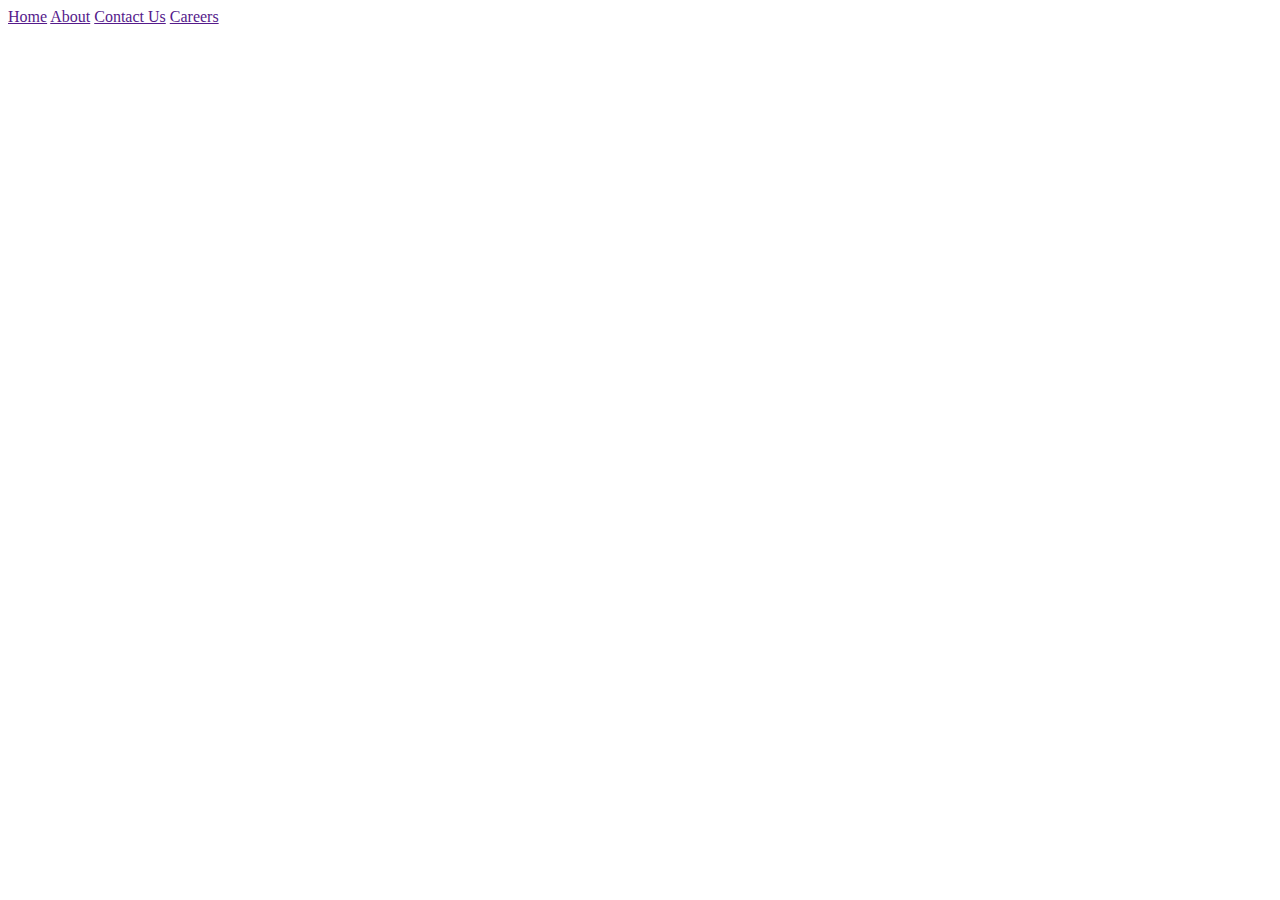
<file: index.html>
<!DOCTYPE html>
<html lang="en">
<head>
    <meta charset="UTF-8">
    <meta name="viewport" content="width=<device-width>, initial-scale=1.0">
        <link rel="stylesheet" href="style1.css">
    <title>Document</title>
</head>
<body>
   <!-- <div>
    <p>
        Lorem ipsum dolor, sit amet consectetur adipisicing elit. Rerum quam numquam sapiente eligendi non aperiam esse nam debitis nulla unde?
    </p>
   </div>
   <p>
    Lorem ipsum dolor, sit amet consectetur adipisicing elit. Rerum quam numquam sapiente eligendi non aperiam esse nam debitis nulla unde?
    </p>
    <p class="spc">
    Lorem ipsum dolor, sit amet consectetur adipisicing elit. 
    </p>
    <div class="spc">Lorem ipsum dolor sit amet.</div> -->
    <!-- <ul class="list">
        <li>rrr</li>
        <li id="fav_movie">omg2</li>
        <li>kgf</li>
        <li>hulk</li>
        <li>chupke se</li>
        <div>
            <li>gun</li>
            <li>fun</li>
        </div>
        <ul>
            <li>kil dil</li>
            <li>hulk</li>
        </ul>
    </ul> -->
<a href="">Home</a>
<a href="">About</a>
<a href="">Contact Us</a>
<a href="">Careers</a>


</html>
</file>
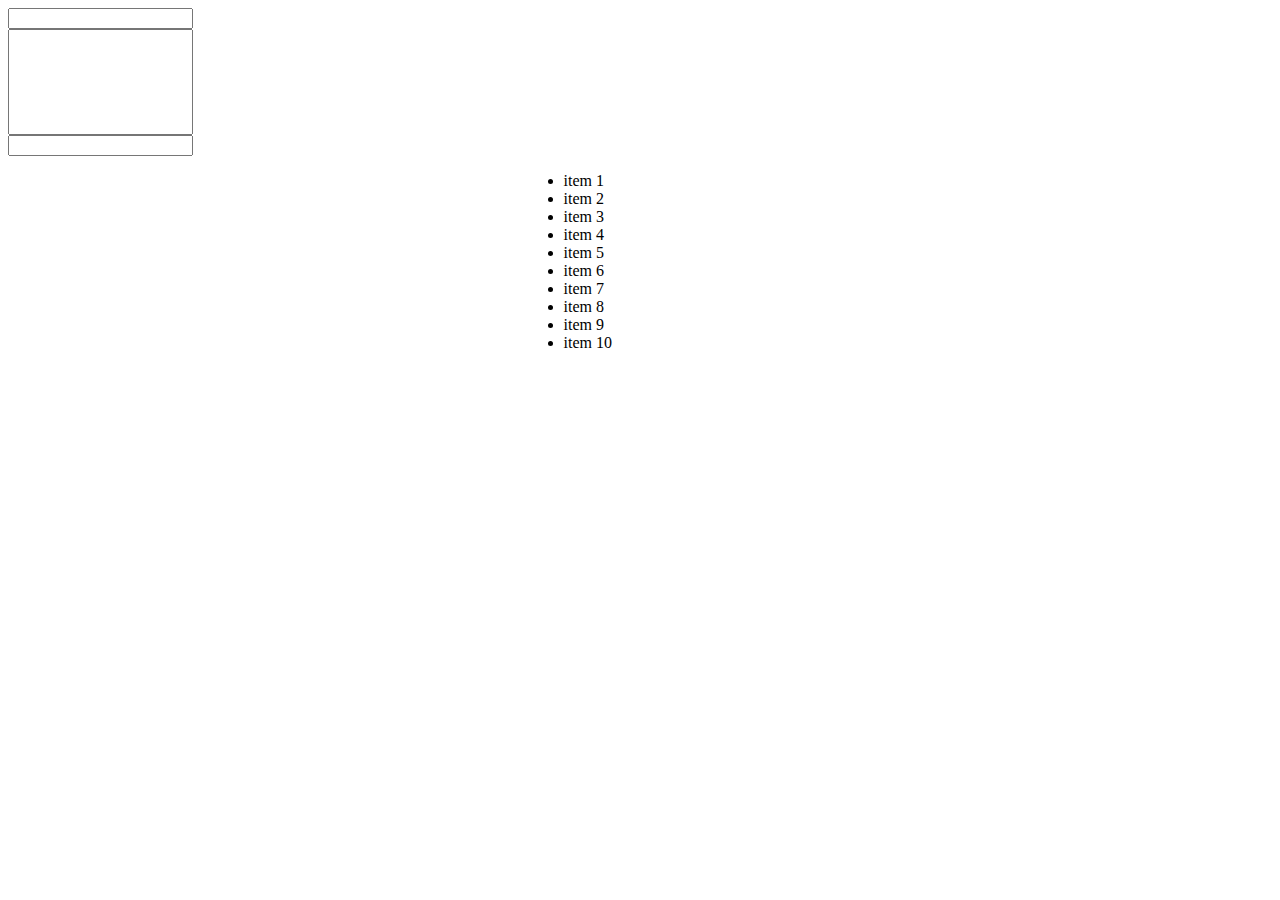
<file: board.html>
<!DOCTYPE html>
<html>
    <head>
        <title>
            CHESS BOARD
        </title>
        <style>
           table{
            border:1px solid black;
           }
           td{
            border: 1px solid black;
           }
           tr:nth-child(odd) td:nth-child(even){
            background-color: black;
           }
           tr:nth-child(even) td:nth-child(odd){
            background-color: black;
           }
           .container{
            display: block;
            width: 233px;
            margin:auto;
           }
           input[type="number"]{
            height: 100px;
           }
        </style>
    </head>
    <body>
        <!--<table>
            <tr>
                <td></td>
                <td></td>
                <td></td>
                <td></td>
                <td></td>
                <td></td>
                <td></td>
                <td></td>
            </tr>
            <tr>
                <td></td>
                <td></td>
                <td></td>
                <td></td>
                <td></td>
                <td></td>
                <td></td>
                <td></td>
            </tr>
            <tr>
                <td></td>
                <td></td>
                <td></td>
                <td></td>
                <td></td>
                <td></td>
                <td></td>
                <td></td>
            </tr>
            <tr>
                <td></td>
                <td></td>
                <td></td>
                <td></td>
                <td></td>
                <td></td>
                <td></td>
                <td></td>
            </tr>
            <tr>
                <td></td>
                <td></td>
                <td></td>
                <td></td>
                <td></td>
                <td></td>
                <td></td>
                <td></td>
            </tr>
            <tr>
                <td></td>
                <td></td>
                <td></td>
                <td></td>
                <td></td>
                <td></td>
                <td></td>
                <td></td></tr>
            <tr>
                <td></td>
                <td></td>
                <td></td>
                <td></td>
                <td></td>
                <td></td>
                <td></td>
                <td></td></tr>
            <tr>
                <td></td>
                <td></td>
                <td></td>
                <td></td>
                <td></td>
                <td></td>
                <td></td>
                <td></td></tr>
        </table> -->
        <form>
            <input type="text" name="fname"><br>
            <input type="number"><br>
            <input type="password" name="psw">
        </form>
        <div class="container row">
            <div class="row">
                <ul>
                    <li class="list" id="list">item 1</li>
                    <li class="list" id="list">item 2</li>
                    <li class="list" id="list">item 3</li>
                    <li class="list" id="list">item 4</li>
                    <li class="list" id="list">item 5</li>
                    <li class="list" id="list">item 6</li>
                    <li class="list" id="list">item 7</li>
                    <li class="list" id="list">item 8</li>
                    <li class="list" id="list">item 9</li>
                    <li class="list" id="list">item 10</li>
                </ul>
            </div>
        </div>
    </body>
</html>
</file>
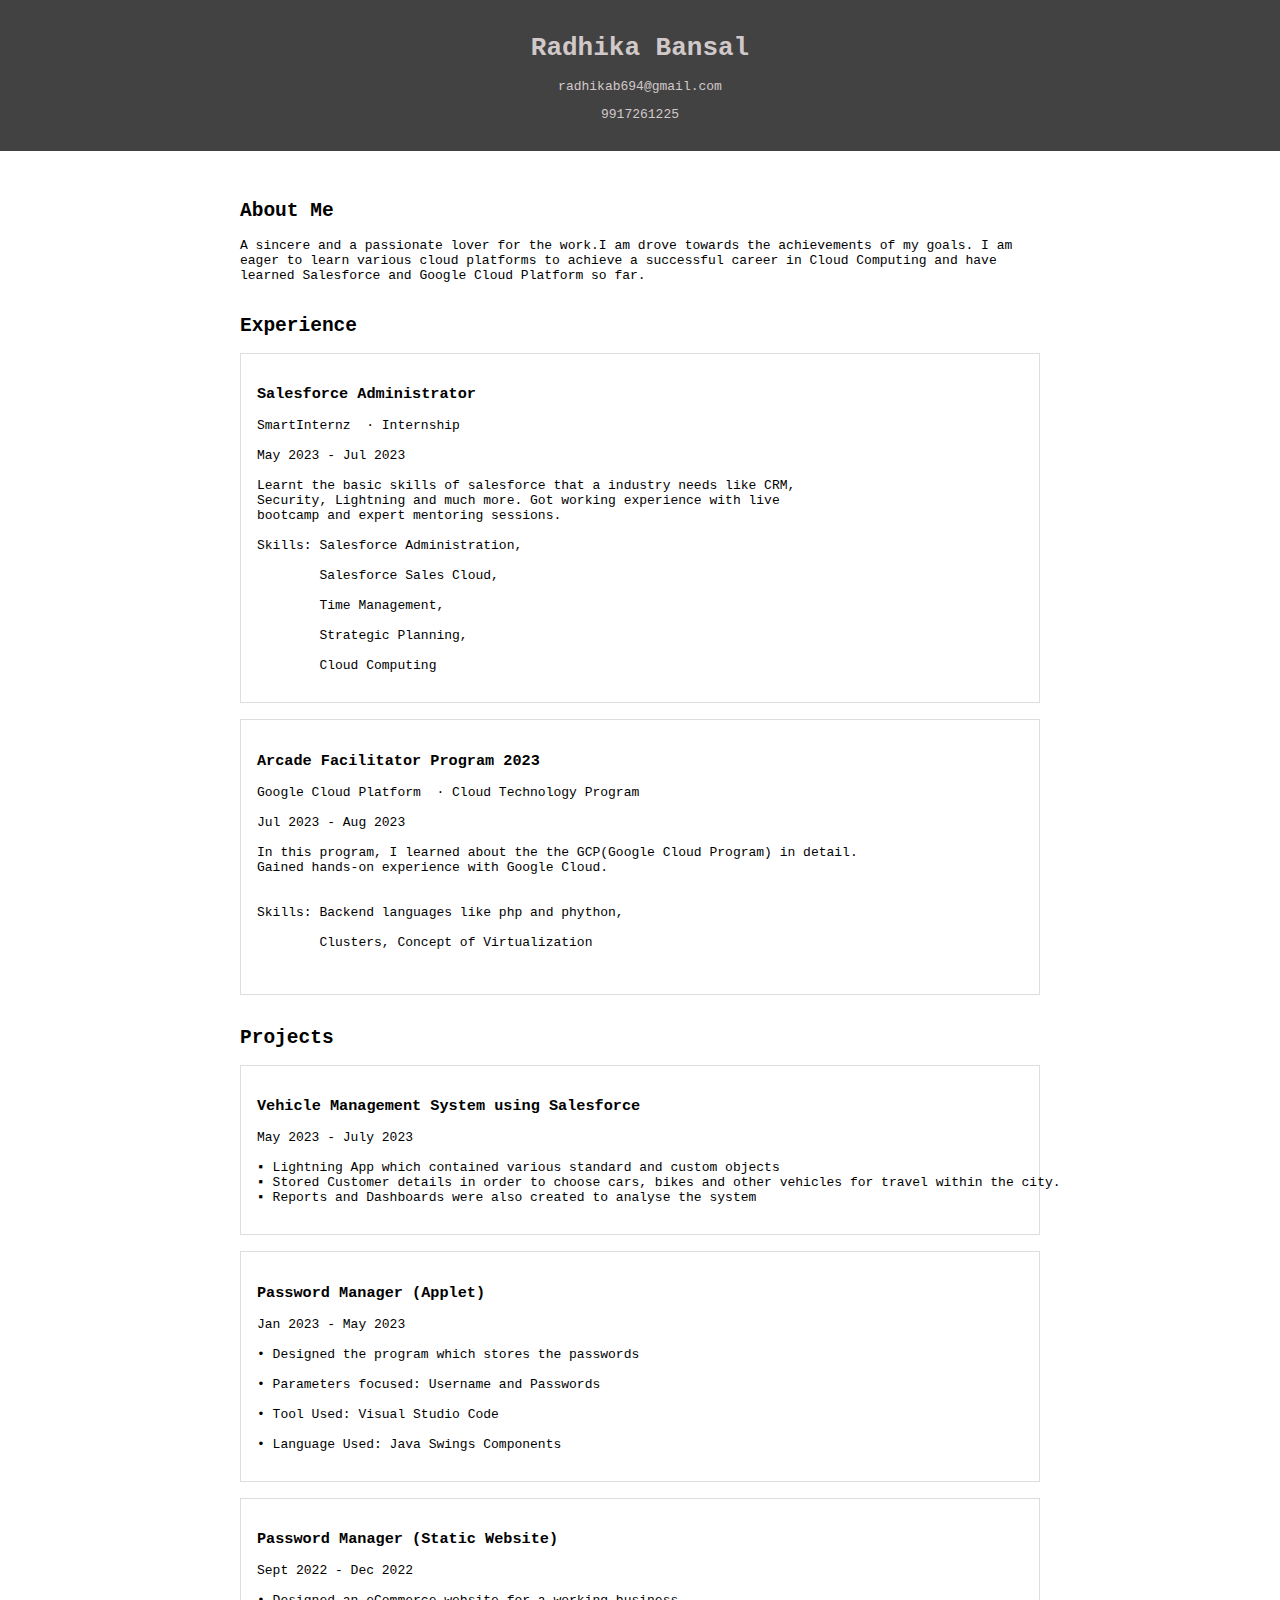
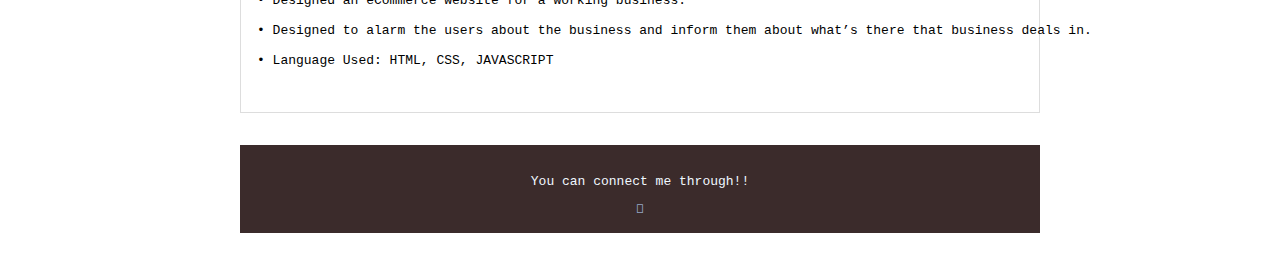
<file: cv.html>
<!DOCTYPE html>
<html lang="en">
<head>
    <meta charset="UTF-8">
    <meta name="viewport" content="width=device-width, initial-scale=1.0">
    <link rel="stylesheet" href="style.css">
    <link rel="stylesheet" href="https://cdnjs.cloudflare.com/ajax/libs/font-awesome/4.7.0/css/font-awesome.min.css">
    <title>MY CV</title>
</head>
<body>
    <header>
        <h1>Radhika Bansal</h1>
        <p>radhikab694@gmail.com</p>
        <p>9917261225</p>
    </header>
    <div class="container">
        <section class="about-me">
            <h2>About Me</h2>
            <p>A sincere and a passionate lover for the work.I am drove towards the achievements of my goals. 
                I am eager to learn various cloud platforms to achieve a successful career in Cloud Computing and have learned
                Salesforce and Google Cloud Platform so far.
            </p>
        </section>
        <section class="experiences">
            <h2>Experience</h2>
            <div class="experience">
                <h3>Salesforce Administrator</h3>
                <pre>SmartInternz  · Internship
<br>May 2023 - Jul 2023
<br>Learnt the basic skills of salesforce that a industry needs like CRM, <br>Security, Lightning and much more. Got working experience with live <br>bootcamp and expert mentoring sessions.
<br>Skills: Salesforce Administration,<br> 
        Salesforce Sales Cloud, <br>
        Time Management, <br>
        Strategic Planning, <br>
        Cloud Computing</pre>
            </div>
            <div class="experience">
                <h3>Arcade Facilitator Program 2023</h3>
                <pre>Google Cloud Platform  · Cloud Technology Program<br>
Jul 2023 - Aug 2023
<br>In this program, I learned about the the GCP(Google Cloud Program) in detail.<br>Gained hands-on experience with Google Cloud.<br>
<br>Skills: Backend languages like php and phython, <br>
        Clusters, Concept of Virtualization
                </pre>
            </div>
        </section>
        <section class="projects">
            <h2>Projects</h2>
            <div class="project">
                <h3>Vehicle Management System using Salesforce</h3>
                <pre>May 2023 - July 2023
<br>▪ Lightning App which contained various standard and custom objects<br>▪ Stored Customer details in order to choose cars, bikes and other vehicles for travel within the city.<br>▪ Reports and Dashboards were also created to analyse the system </pre>
            </div>
            <div class="project">
                <h3>Password Manager (Applet)</h3>
                <pre>Jan 2023 - May 2023
<br>• Designed the program which stores the passwords
<br>• Parameters focused: Username and Passwords
<br>• Tool Used: Visual Studio Code
<br>• Language Used: Java Swings Components</pre>
            </div>
            <div class="project">
                <h3>Password Manager (Static Website)</h3>
                <pre>Sept 2022 - Dec 2022
<br>• Designed an eCommerce website for a working business.
<br>• Designed to alarm the users about the business and inform them about what’s there that business deals in.
<br>• Language Used: HTML, CSS, JAVASCRIPT
                </pre>
            </div>
        </section>
        <footer>
            <pre>You can connect me through!!</pre>
            <i class="fa-brands fa-linkedin-in fa-beat" href="https://www.linkedin.com/in/radhikabansal3103/" style="color: #95a7c6;"></i>
            <i class="fa-regular fa-envelope fa-beat" href="mailto:radhikab694@gmail.com" style="color: #95a7c6;"></i>
        </footer>
    </div>
</body>
</html>
</file>
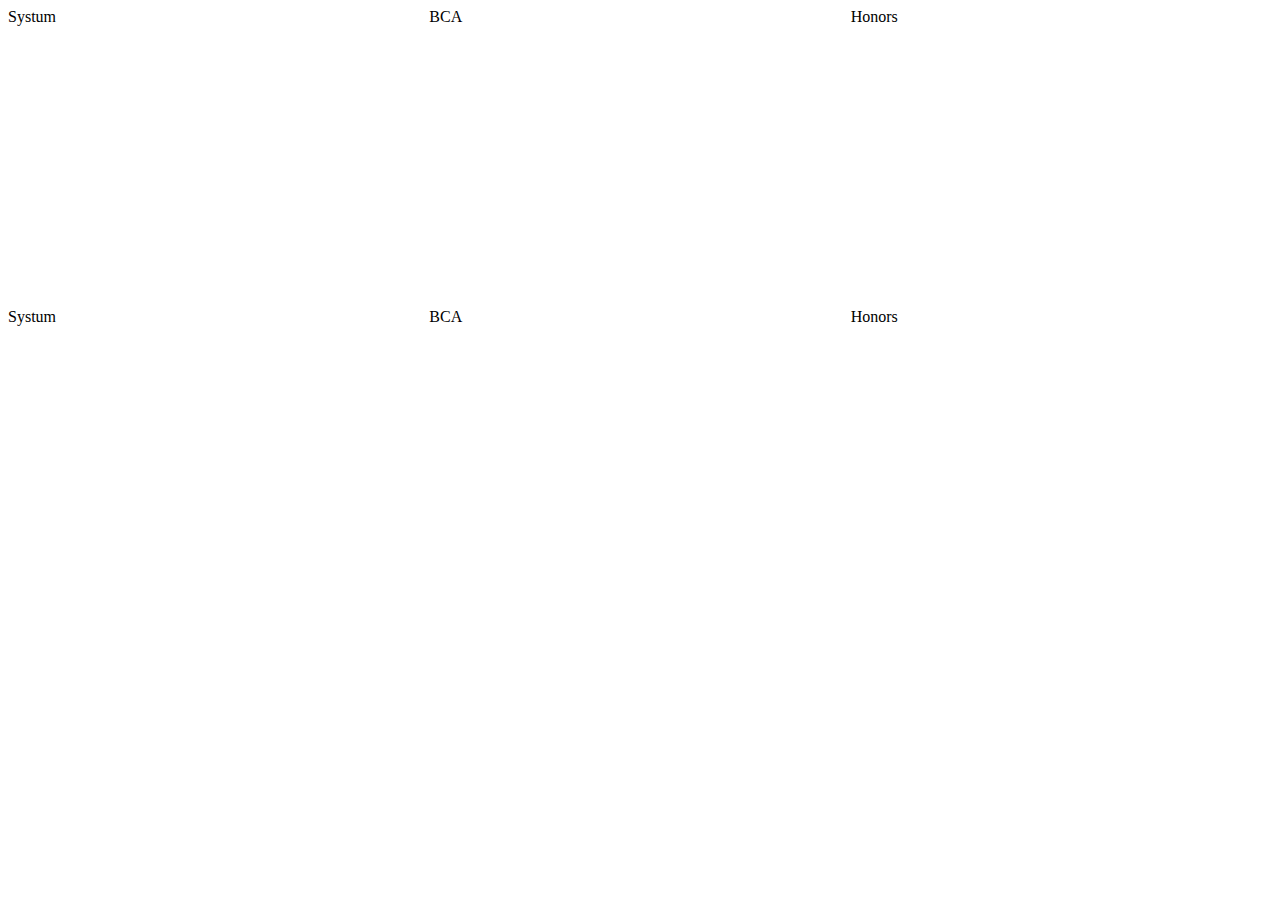
<file: form.html>
<html>
<head>
    <title>DIV FORM</title>
    <style>
        *{
            box-sizing: border-box;
        }
        .row{
            display:flex;
        }
        .col{
            flex: 33.33%;
            height: 300px;
        }
    </style>
</head>
<body>
    <div class="row">
        <div class="col">
                Systum
        </div>
        <div class="col">
                BCA 
        </div>
        <div class="col">
                Honors
        </div>
    </div>
    <div class="row">
        <div class="col">
                Systum
        </div>
        <div class="col">
                BCA 
        </div>
        <div class="col">
                Honors
        </div>
    </div>
</body>
</html>
</file>
<file: style1.css>
/* p{
    color: aquamarine;
} */
/* descendant selector */
/* div p{
    color: blue;
}
div.spc{
    color: blueviolet;
} */
/* ul.list>li{
    color: brown;
}
li#fav_movie{
    color: chocolate;
} */
/* li+li{
    color: palevioletred;
} */
/* li~li{
    color: greenyellow;
} */
/* l=link
v=visited
h=hover
a=active */
navbar{
    background-color: blue;
}
navbar:hover{
    color: aliceblue;
}
</file>
<file: style.css>
body {
    font-family: monospace;
    margin: 0;
    padding: 0;
    font-size: medium;
}
header {
    background-color: #1b1919d2;
    color: #d1c9c9;
    text-align: center;
    padding: 1rem 0;
}
footer{
    background-color: #3b2b2b;
    color: aliceblue;
    text-align: center;
    padding: 1rem 0;
}
.container {
    max-width: 800px;
    margin: 0 auto;
    padding: 2rem;
}
h1 {
    margin-bottom: 1rem;
}
.about-me {
    margin-bottom: 2rem;
}
.experiences {
    margin-bottom: 2rem;
    text-align: justify;
}
.experience {
    border: 1px solid #ddd;
    padding: 1rem;
    margin-bottom: 1rem;
    text-align: left;
}
.projects {
    margin-bottom: 2rem;
}
.project {
    border: 1px solid #ddd;
    padding: 1rem;
    margin-bottom: 1rem;
}
</file>
